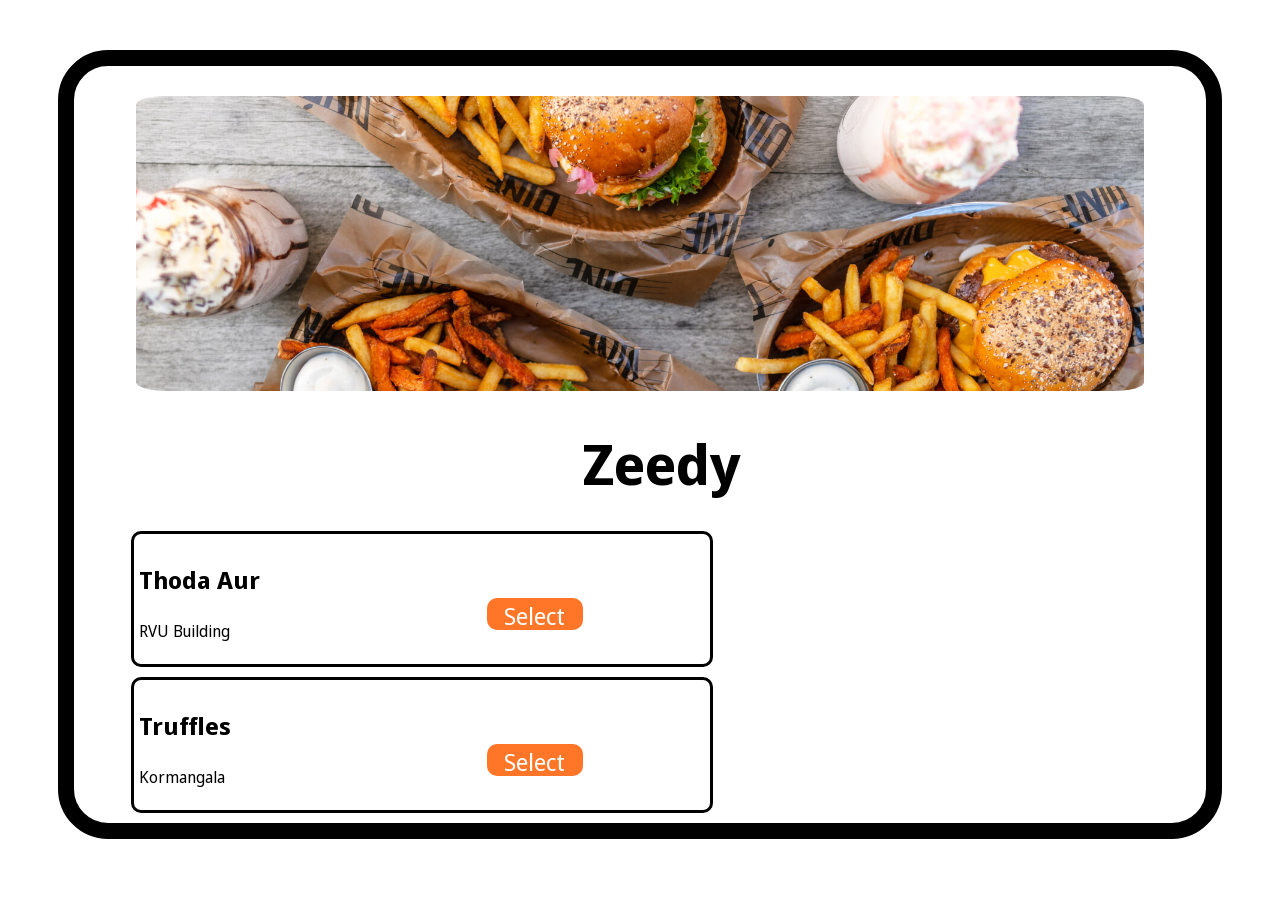
<file: index.html>
<!DOCTYPE html>
<html>
  <head>
    <title>Canteen Ordering</title>
    <link rel="stylesheet" type="text/css" href="startPage.css">
    <link rel="preconnect" href="https://fonts.googleapis.com">
    <link rel="preconnect" href="https://fonts.gstatic.com" crossorigin>
    <link href="https://fonts.googleapis.com/css2?family=Advent+Pro&family=Alumni+Sans&family=Noto+Sans+Display&family=Sacramento&family=Saira&display=swap" rel="stylesheet">
    <meta name="viewport" content="width=device-width, initial-scale=1">

  </head>
  <body>
    <div class="total-border">
    <div class="menu" id="menu">     
      <img class="heropic" src="startImg.jpg"> 
      <h1 class="title">Zeedy</h1>
      <div class="item1box">
        <h3>Thoda Aur</h3>
        <p>RVU Building</p>
        <div class="quantity">
          <button class="selectionbtn"><a href="orderPage.html">Select</a></button>
        </div>
      </div>
      <div class="item2box">
        <h3>Truffles</h3>
        <p>Kormangala</p>
        <div class="quantity">
            <button class="selectionbtn"><a href="orderPage.html">Select</a></button>        </div>
      </div>
    </div>
  </div>

    </div>
  </body>
</html>
</file>
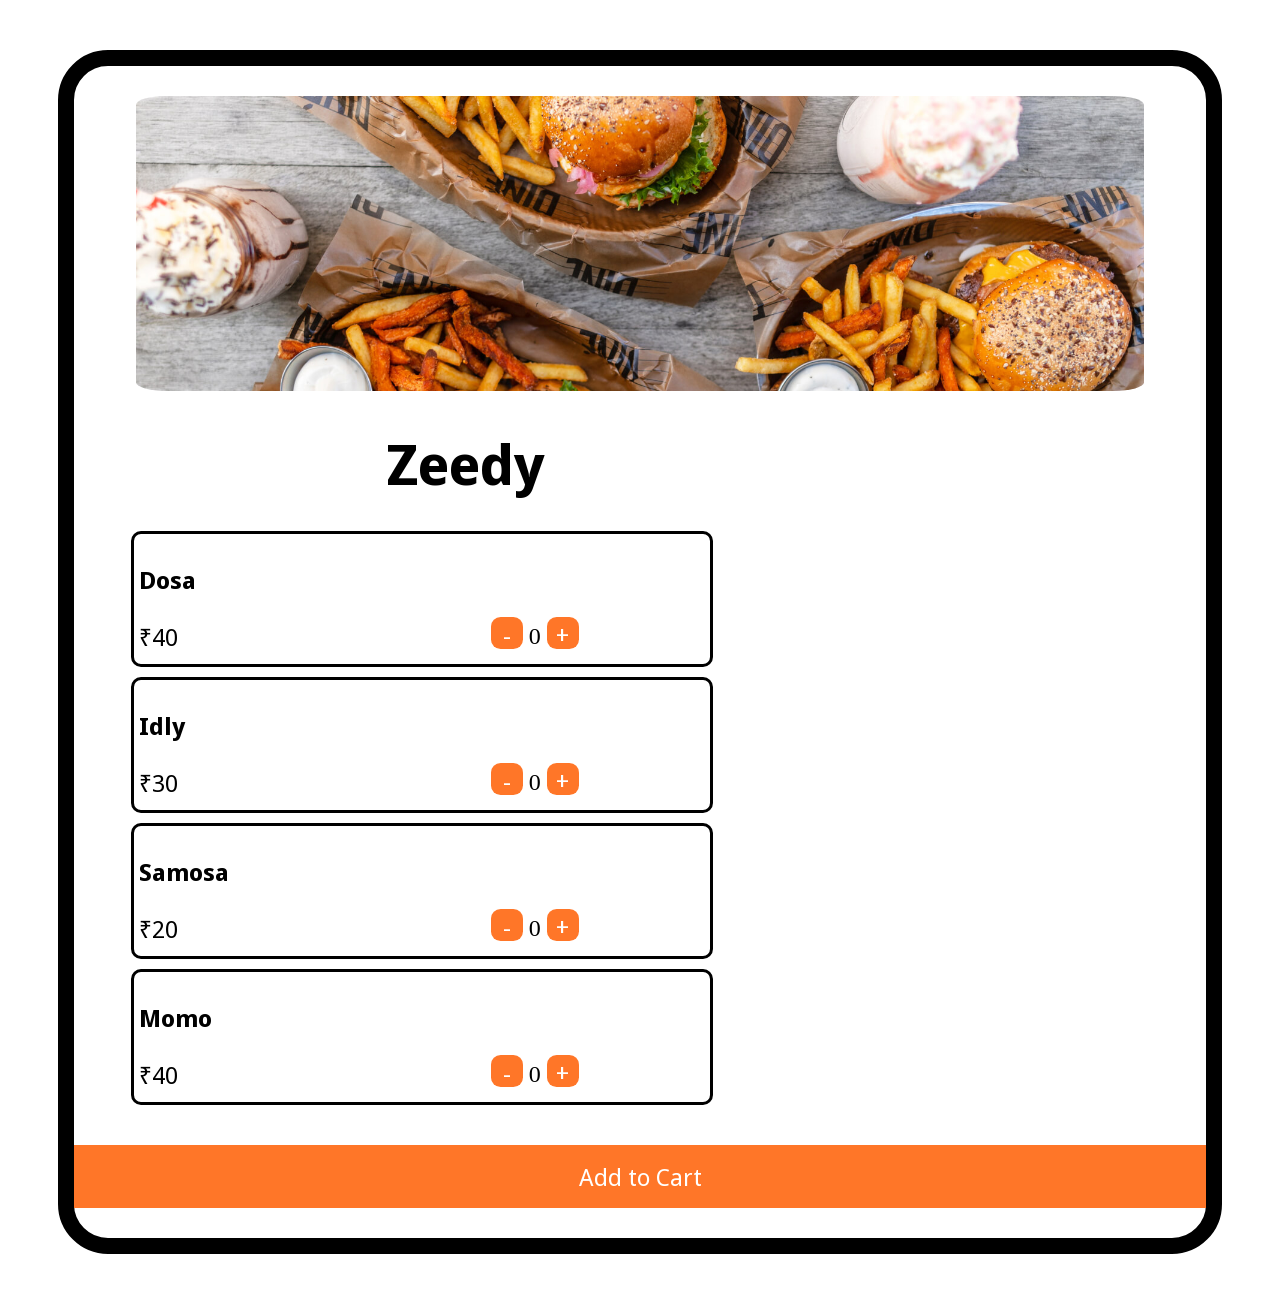
<file: orderPage.html>
<!DOCTYPE html>
<html>
  <head>
    <title>Canteen Ordering</title>
    <link rel="stylesheet" type="text/css" href="orderPage.css">
    <link rel="preconnect" href="https://fonts.googleapis.com">
    <link rel="preconnect" href="https://fonts.gstatic.com" crossorigin>
    <link href="https://fonts.googleapis.com/css2?family=Advent+Pro&family=Alumni+Sans&family=Noto+Sans+Display&family=Sacramento&family=Saira&display=swap" rel="stylesheet">
    <meta name="viewport" content="width=device-width, initial-scale=1">

  </head>
  <body>
    <div class="total-border">
    <div class="menu" id="menu">     
      <img class="heropic" src="startImg.jpg"> 
      <h1 class="title">Zeedy</h1>
      <div class="style"></div>
      <div class="style"></div>
      <div class="item1box">
        <h3>Dosa</h3>
        <p>₹40</p>
        <div class="quantity">
          <button class="incDecButton" onclick="decrease('dosa')">-</button>
          <span  class="numberbw" id="dosa-quantity">0</span>
          <button class="incDecButton" onclick="increase('dosa')">+</button>
        </div>
      </div>
      <div class="item2box">
        <h3>Idly</h3>
        <p>₹30</p>
        <div class="quantity">
          <button class="incDecButton" onclick="decrease('idly')">-</button>
          <span  class="numberbw" id="idly-quantity">0</span>
          <button class="incDecButton" onclick="increase('idly')">+</button>
        </div>
      </div>
      <div class="item3box">
        <h3>Samosa</h3>
        <p>₹20</p>
        <div class="quantity">
          <button class="incDecButton" onclick="decrease('samosa')">-</button>
          <span class="numberbw" id="samosa-quantity">0</span>
          <button class="incDecButton" onclick="increase('samosa')">+</button>
        </div>   
      </div>
      <div class="item4box">
        <h3>Momo</h3>
        <p>₹40</p>
        <div class="quantity">
          <button class="incDecButton" onclick="decrease('momo')">-</button>
          <span  class="numberbw" id="momo-quantity">0</span>
          <button class="incDecButton" onclick="increase('momo')">+</button>
        </div>   
      </div>
         <button class="atc" onclick="addToCart()">Add to Cart</button>
    </div>
  </div>
    <div class="cart" style="display:none">
      <h1><span class="arrow"></span>Cart</h1>
      <table>
        <thead>
          <tr>
            <th>Item</th>
            <th>Quantity</th>
            <th>Price</th>
          </tr>
        </thead>
        <tbody id="cart-items"></tbody>
        <tfoot>
          <tr>
            <td colspan="2">Total:</td>
            <td id="total-price"></td>
          </tr>
        </tfoot>
      </table>
      <button class="checkout" onclick="checkout()">Checkout</button>
    
    <script src="script.js"></script>
    </div>
  </body>
</html>
</file>
<file: startPage.css>
.heropic {
    margin-top: 30px;
    width: 89%; 
    border-radius: 3%;
  }
  .title {
    font-family: 'Noto Sans Display', sans-serif;
    text-align: center;
    font-size: 3.5rem;
    border-width: 1em;
    height:10%;
    width: 10%;
    margin: auto;
    border-radius: 100%;
    padding: 30px;
  }

  .title:hover {
    font-family: 'Noto Sans Display', sans-serif;
    color: #FF7628;
  }
  h3 {
    font-family: 'Noto Sans Display', sans-serif;
    text-align: left;
    font-size: 1.5em;
  }
  p {
    font-family: 'Noto Sans Display', sans-serif;
    text-align: left;
    font-size: 1em;
  }
  button {
    font-family: 'Noto Sans Display', sans-serif;
  
  }
  
  .menu {
    text-align: center ;
    border-style: solid;
    border-color: black;
    border-radius: 50px;
    border-width: 1rem;
    margin-bottom: 20px;
  }
a {
    text-decoration: none;
    color: white;
}
  .selectionbtn {
    background-color: #FF7628;
    color: white;
    height: 2rem; 
    width: 6rem;
    border-radius: 10px;
    border: none;

    font-size:x-large;
  }
  .selectionbtn:hover{
    background-color: black;

  }
  .quantity {
    display: inline-block; 
    position: relative;
    left: 20%;
    bottom: 60px;
    font-size:x-large;
    
  
  }
  /* item box for visualisation */
  .item1box {
    border-style: solid;
    border-radius: 10px;
    width: 50%;
    height:120px;
    margin-left: 5%;
    margin-bottom: 10px;
    padding: 5px;
  }
  .item2box {
    border-style: solid;
    border-radius: 10px;
    width: 50%;
    height:120px;
    margin-left: 5%;
    margin-bottom: 10px;
    padding: 5px;
  
    
  }
  /* Menu and other UI */
  .menu {
      margin: 50px;
    }
</file>
<file: orderPage.css>
.heropic {
  margin-top: 30px;
  width: 89%; 
  border-radius: 3%;
}
tfoot, table {
  padding: 10px
}
.title {
  font-family: 'Noto Sans Display', sans-serif;
  text-align: center;
  font-size: 3.5rem;
  height:15%;
  width: auto;
  display:inline-block;
  margin: auto;
  padding: 30px;
}
.style{
  height:20px; 
  width: 15%;
  display: inline-block;
}
.title:hover {
  font-family: 'Noto Sans Display', sans-serif;
  color: #FF7628;
}
h3 {
  font-family: 'Noto Sans Display', sans-serif;
  text-align: left;
  font-size: 1.5em;
}
p {
  font-family: 'Noto Sans Display', sans-serif;
  text-align: left;
  font-size: 1.5em;
}
button {
  font-family: 'Noto Sans Display', sans-serif;

}

.menu {
  text-align: center ;
  border-style: solid;
  border-color: black;
  border-radius: 50px;
  border-width: 1rem;
  margin-bottom: 20px;
}
.incDecButton {
  background-color: #FF7628;
  color: white;
  height: 2rem; 
  width: 2rem;
  border-radius: 30%;
  border: none;
  position: relative;
  font-size:x-large;
}
.atc {
  background-color: #FF7628;
  color: white; 
  padding: 15px;
  width: 100%;
  border: none;
  margin-top: 30px;
  margin-bottom: 30px;
  font-family: 'Noto Sans Display', sans-serif;
  font-size: 1.5em;
}
.incDecButton:hover, .atc:hover {
background-color: black;
color: white;

}
.quantity {
  display: inline-block; 
  position: relative;
  left: 20%;
  bottom: 60px;
  font-size:x-large;
  

}
/* item box for visualisation */
.item1box {
  border-style: solid;
  border-radius: 10px;
  width: 50%;
  height:120px;
  margin-left: 5%;
  margin-bottom: 10px;
  padding: 5px;
}
.item2box {
  border-style: solid;
  border-radius: 10px;
  width: 50%;
  height:120px;
  margin-left: 5%;
  margin-bottom: 10px;
  padding: 5px;

}
.item3box {
  border-style: solid;
  border-radius: 10px;
  width: 50%;
  height:120px;
  margin-left: 5%;
  margin-bottom: 10px;
  padding: 5px;

}
.item4box {
  border-style: solid;
  border-radius: 10px;
  width: 50%;
  height:120px;
  margin-left: 5%;
  margin-bottom: 10px;
  padding: 5px;

  
}
/* Menu and other UI */
.menu {
    margin: 50px;
  }
  .item {
    margin-bottom: 20px;
  }
  .cart {
    margin: 50px;
    font-size: 2.5em;
  }
  table {
    width: 100%;
    border-collapse: collapse;
  }
  thead th {
    text-align: left;
    border-bottom: 1px solid black;
  }
  tbody td, tfoot td {
    border-bottom: 1px solid lightgray;
  }
  tfoot td {
    text-align: right;
  }
  .checkout {
    margin-top: 10px;
  }
.cart, .th , .td{
  font-family: 'Noto Sans Display', sans-serif;
  font-size: 1.5em;
  padding: 10px; 
}

.checkout {
  background-color: #FF7628;
  color: white; 
  padding: 15px;
  border-radius: 10px;
  border: none;
  margin-top: 30px;
  margin-bottom: 30px;
  font-family: 'Noto Sans Display', sans-serif;
  font-size: 1em;
}
.checkout:hover {
  background-color: black;
}
.arrow:hover {
  color:#FF7628; 
}
arrow {
  padding: 10px;
}
</file>
